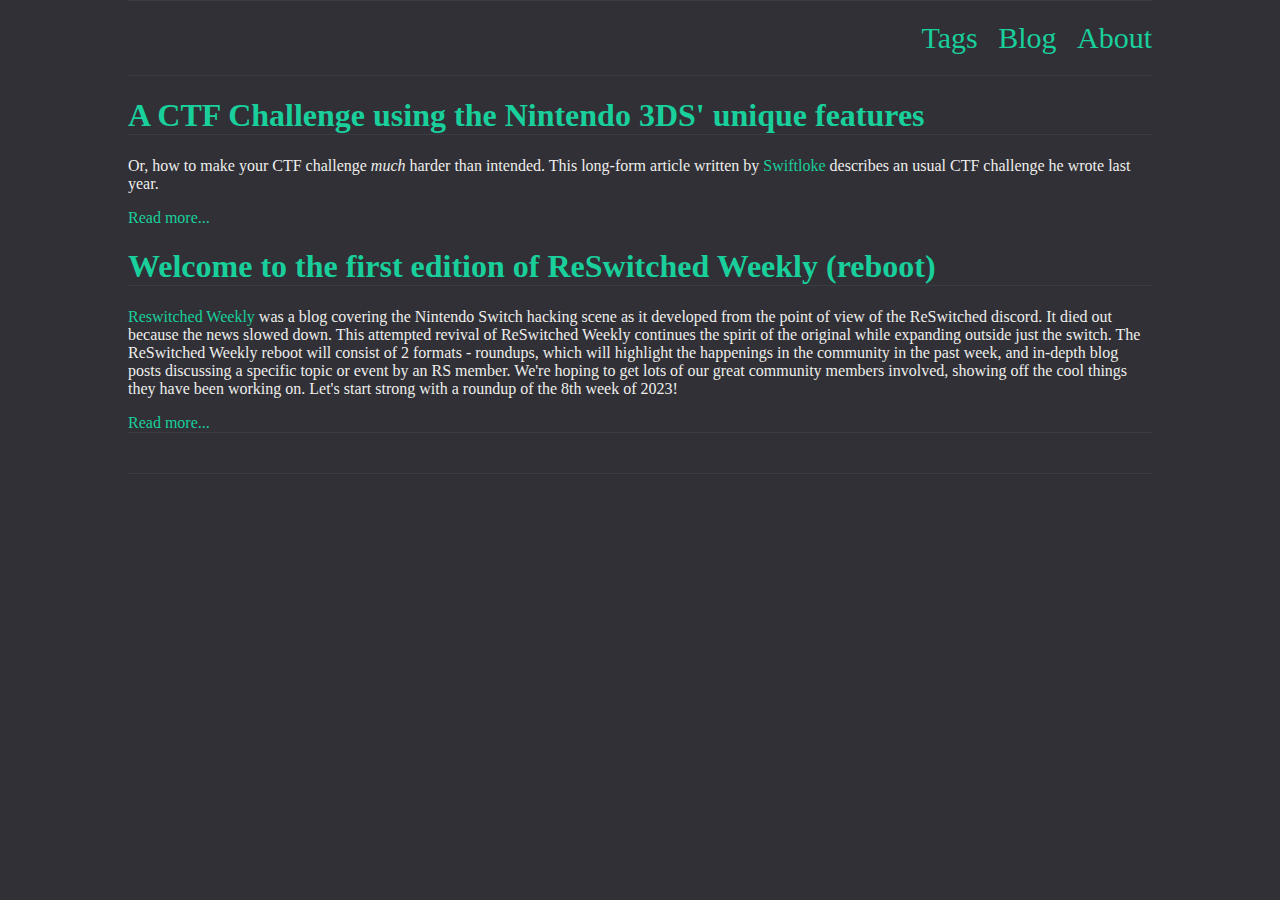
<file: index.html>
<!doctype html>
<meta charset="utf-8">
<link rel="canonical" href="https://swiftloke.github.io/reswitched-weekly-reboot.github.io/posts/">
<meta http-equiv="refresh" content="0; url=https://swiftloke.github.io/reswitched-weekly-reboot.github.io/posts/">
<title>Redirect</title>
<p><a href="https://swiftloke.github.io/reswitched-weekly-reboot.github.io/posts/">Click here</a> to be redirected.</p>
</file>
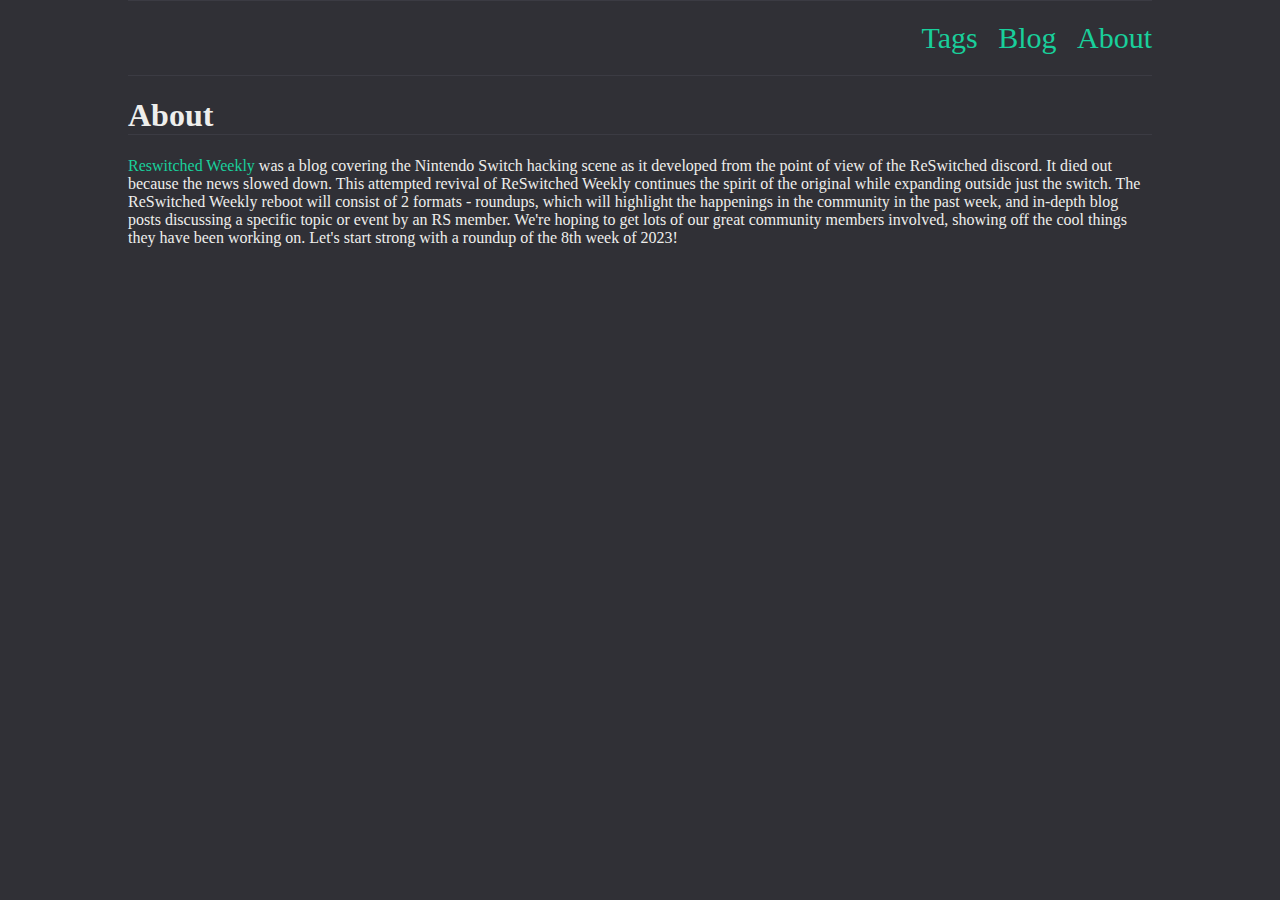
<file: about/index.html>
<!DOCTYPE html>
<html>

<head>
    <title>ReSwitched Weekly</title>
    <link rel="stylesheet" href="https://swiftloke.github.io/reswitched-weekly-reboot.github.io/base.css">
</head>

<body>
    <div id="header">
        <nav>
        <a href="https://swiftloke.github.io/reswitched-weekly-reboot.github.io/about/">About</a>
        <a href="https://swiftloke.github.io/reswitched-weekly-reboot.github.io/posts/">Blog</a>
        <a href="https://swiftloke.github.io/reswitched-weekly-reboot.github.io/tags/">Tags</a></nav>
    </div>
    <main>
<h1>About</h1>
<article>
    <p><a href="https://reswitched.github.io/blog/">Reswitched Weekly</a> was a blog covering the Nintendo Switch hacking scene as it developed from the point of view of the ReSwitched discord. It died out because the news slowed down. This attempted revival of ReSwitched Weekly continues the spirit of the original while expanding outside just the switch.  The ReSwitched Weekly reboot will consist of 2 formats - roundups, which will highlight the happenings in the community in the past week, and in-depth blog posts discussing a specific topic or event by an RS member. We're hoping to get lots of our great community members involved, showing off the cool things they have been working on. Let's start strong with a roundup of the 8th week of 2023!</p>

</article>

    </main>
    <div id="footer"></div>
</body>

</html>
</file>
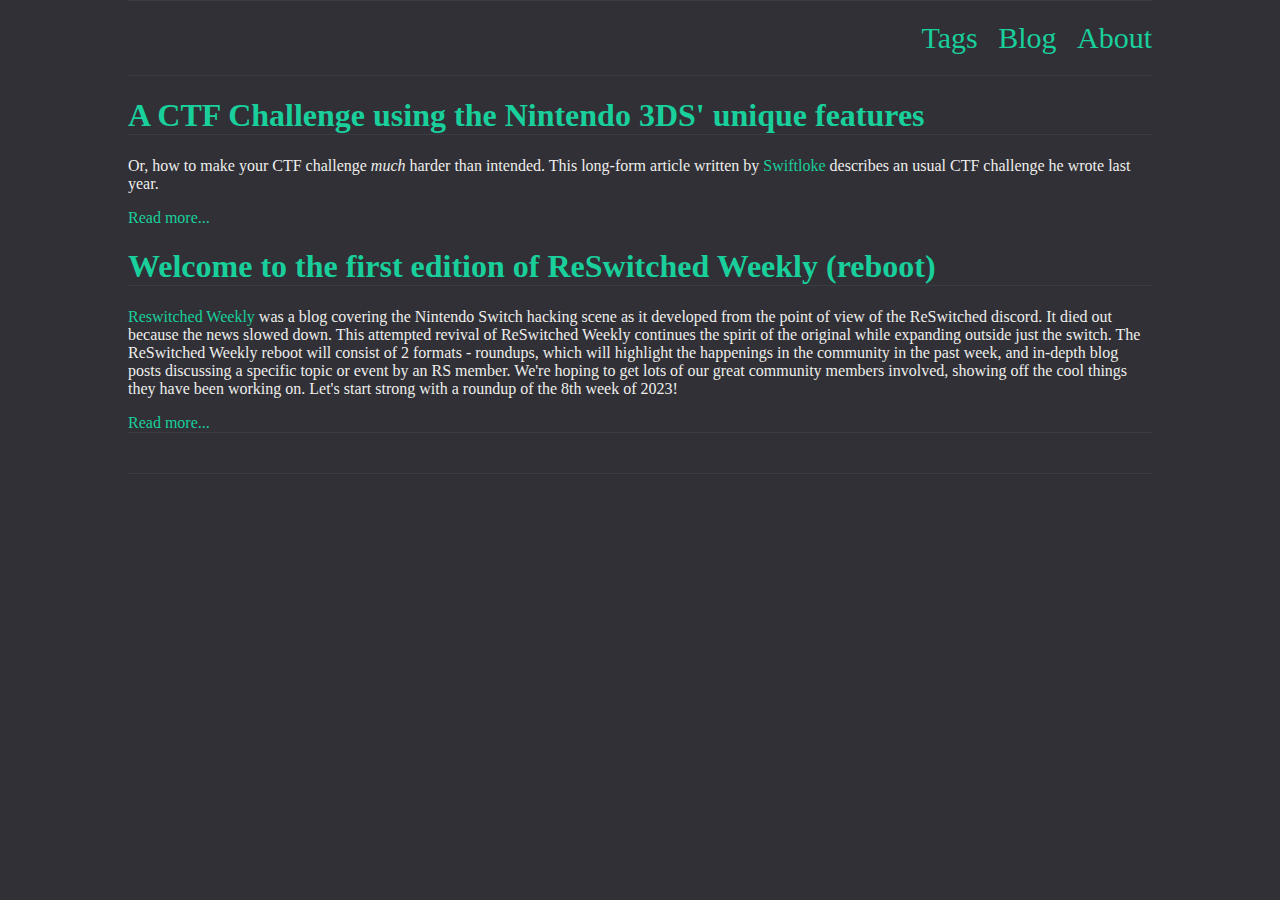
<file: posts/index.html>
<!DOCTYPE html>
<html>

<head>
    <title>ReSwitched Weekly</title>
    <link rel="stylesheet" href="https://swiftloke.github.io/reswitched-weekly-reboot.github.io/base.css">
</head>

<body>
    <div id="header">
        <nav>
        <a href="https://swiftloke.github.io/reswitched-weekly-reboot.github.io/about/">About</a>
        <a href="https://swiftloke.github.io/reswitched-weekly-reboot.github.io/posts/">Blog</a>
        <a href="https://swiftloke.github.io/reswitched-weekly-reboot.github.io/tags/">Tags</a></nav>
    </div>
    <main>
<div class="posts">
    
        <article class="posts">
            <h1><a href= "https:&#x2F;&#x2F;swiftloke.github.io&#x2F;reswitched-weekly-reboot.github.io&#x2F;posts&#x2F;3ds-ctf&#x2F;">A CTF Challenge using the Nintendo 3DS&#x27; unique features</a></h1>
            <div class="post__summary">
                <p>Or, how to make your CTF challenge <em>much</em> harder than intended. This long-form article written by <a href="https://github.com/swiftloke/">Swiftloke</a> describes an usual CTF challenge he wrote last year.</p>

            </div>
            <div class="read-more">
                <a href="https:&#x2F;&#x2F;swiftloke.github.io&#x2F;reswitched-weekly-reboot.github.io&#x2F;posts&#x2F;3ds-ctf&#x2F;">Read more...</a>
            </div>
        </article>
    
        <article class="posts">
            <h1><a href= "https:&#x2F;&#x2F;swiftloke.github.io&#x2F;reswitched-weekly-reboot.github.io&#x2F;posts&#x2F;roundup-1&#x2F;">Welcome to the first edition of ReSwitched Weekly (reboot)</a></h1>
            <div class="post__summary">
                <p><a href="https://reswitched.github.io/blog/">Reswitched Weekly</a> was a blog covering the Nintendo Switch hacking scene as it developed from the point of view of the ReSwitched discord. It died out because the news slowed down. This attempted revival of ReSwitched Weekly continues the spirit of the original while expanding outside just the switch.  The ReSwitched Weekly reboot will consist of 2 formats - roundups, which will highlight the happenings in the community in the past week, and in-depth blog posts discussing a specific topic or event by an RS member. We're hoping to get lots of our great community members involved, showing off the cool things they have been working on. Let's start strong with a roundup of the 8th week of 2023!</p>

            </div>
            <div class="read-more">
                <a href="https:&#x2F;&#x2F;swiftloke.github.io&#x2F;reswitched-weekly-reboot.github.io&#x2F;posts&#x2F;roundup-1&#x2F;">Read more...</a>
            </div>
        </article>
    
</div>
<nav class="pagination">
    
    
</nav>

    </main>
    <div id="footer"></div>
</body>

</html>
</file>
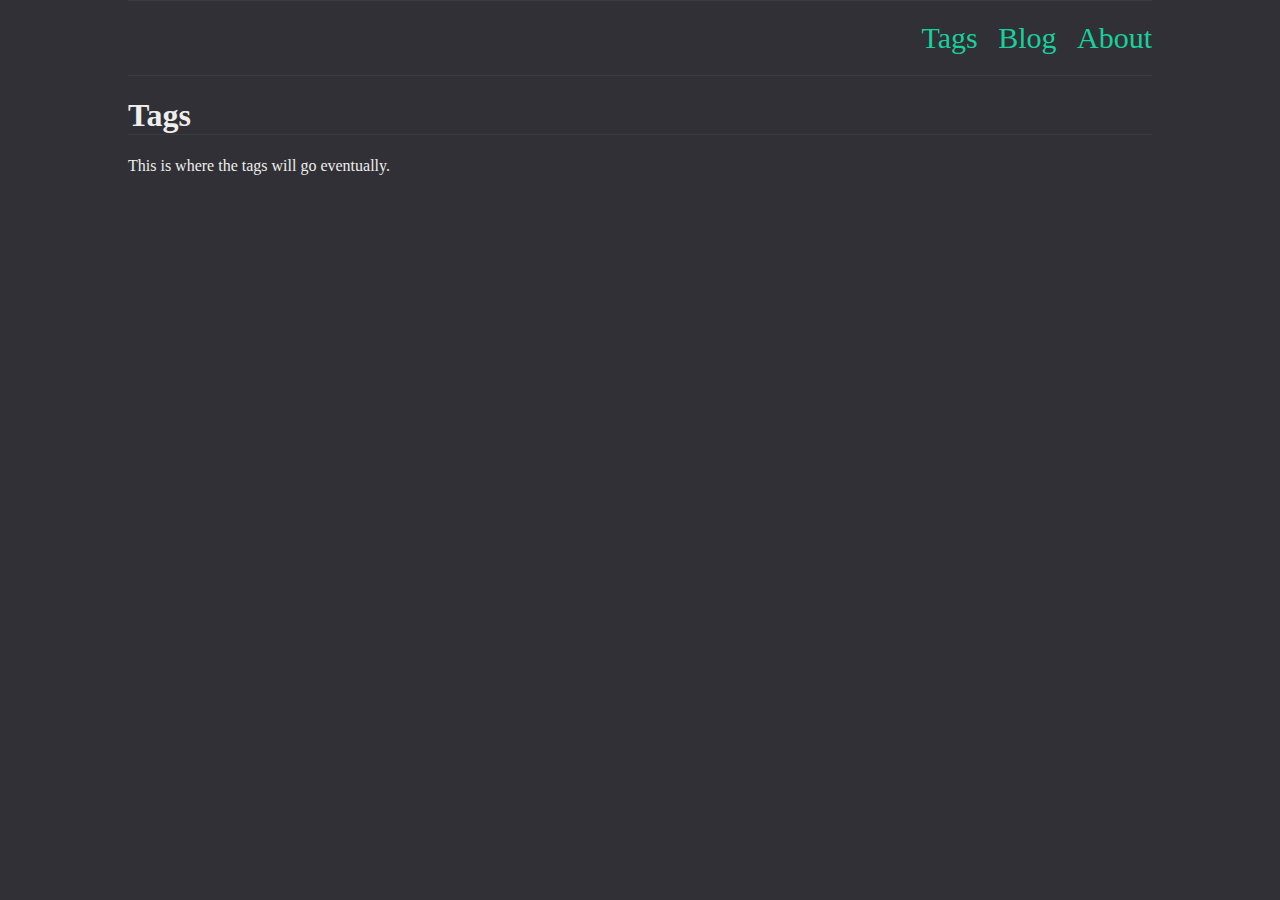
<file: tags/index.html>
<!DOCTYPE html>
<html>

<head>
    <title>ReSwitched Weekly</title>
    <link rel="stylesheet" href="https://swiftloke.github.io/reswitched-weekly-reboot.github.io/base.css">
</head>

<body>
    <div id="header">
        <nav>
        <a href="https://swiftloke.github.io/reswitched-weekly-reboot.github.io/about/">About</a>
        <a href="https://swiftloke.github.io/reswitched-weekly-reboot.github.io/posts/">Blog</a>
        <a href="https://swiftloke.github.io/reswitched-weekly-reboot.github.io/tags/">Tags</a></nav>
    </div>
    <main>
<h1>Tags</h1>
<article>
    <p>This is where the tags will go eventually.</p>

</article>

    </main>
    <div id="footer"></div>
</body>

</html>
</file>
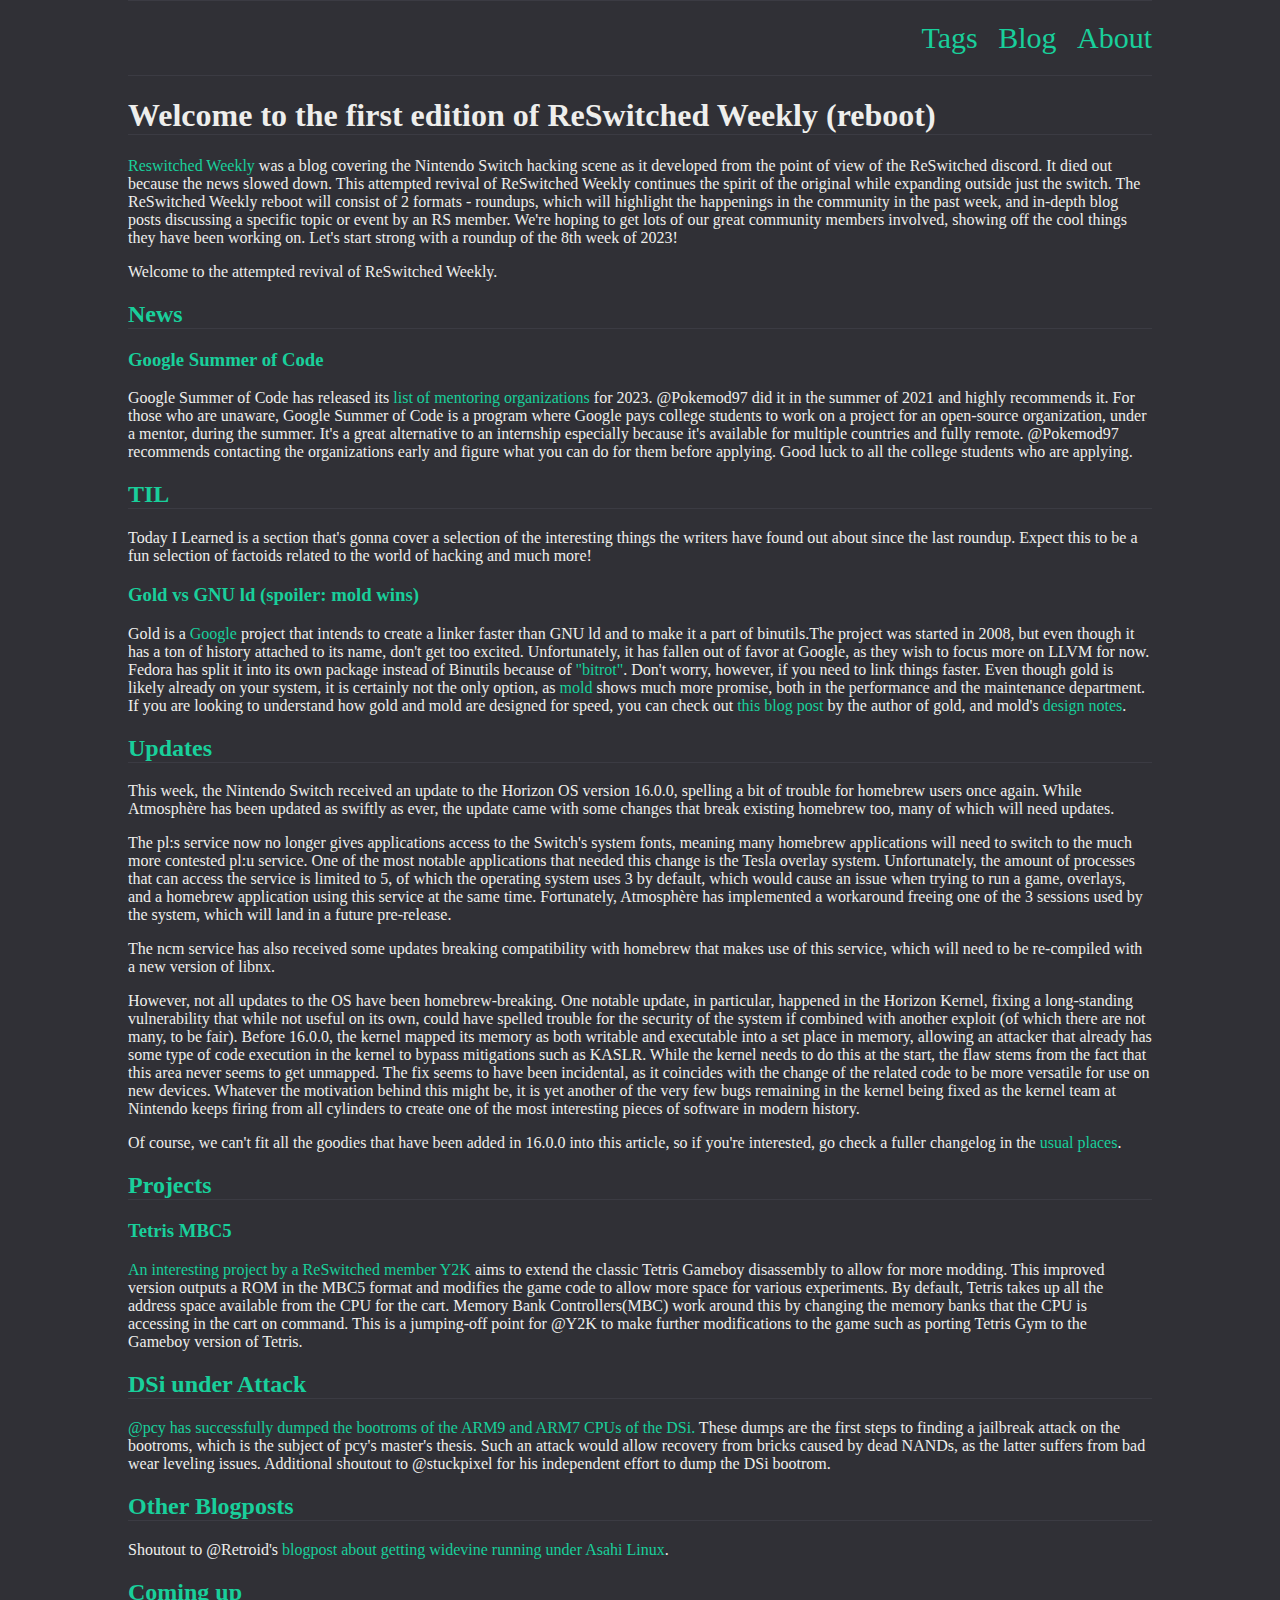
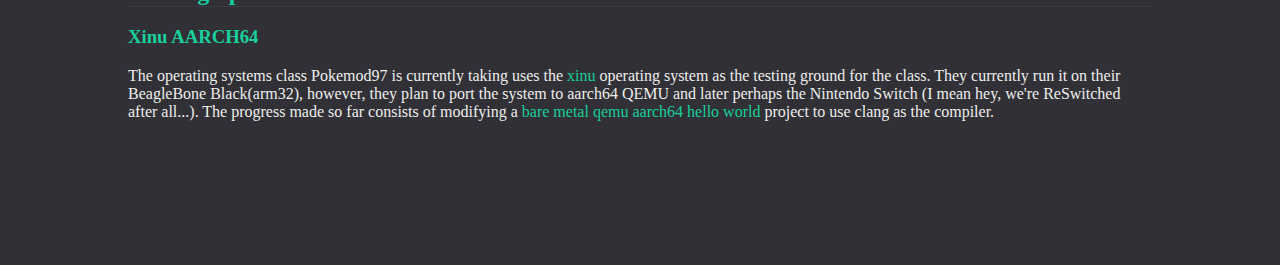
<file: posts/roundup-1/index.html>
<!DOCTYPE html>
<html>

<head>
    <title>ReSwitched Weekly</title>
    <link rel="stylesheet" href="https://swiftloke.github.io/reswitched-weekly-reboot.github.io/base.css">
</head>

<body>
    <div id="header">
        <nav>
        <a href="https://swiftloke.github.io/reswitched-weekly-reboot.github.io/about/">About</a>
        <a href="https://swiftloke.github.io/reswitched-weekly-reboot.github.io/posts/">Blog</a>
        <a href="https://swiftloke.github.io/reswitched-weekly-reboot.github.io/tags/">Tags</a></nav>
    </div>
    <main>
<h1>Welcome to the first edition of ReSwitched Weekly (reboot)</h1>
<article>
    <p><a href="https://reswitched.github.io/blog/">Reswitched Weekly</a> was a blog covering the Nintendo Switch hacking scene as it developed from the point of view of the ReSwitched discord. It died out because the news slowed down. This attempted revival of ReSwitched Weekly continues the spirit of the original while expanding outside just the switch.  The ReSwitched Weekly reboot will consist of 2 formats - roundups, which will highlight the happenings in the community in the past week, and in-depth blog posts discussing a specific topic or event by an RS member. We're hoping to get lots of our great community members involved, showing off the cool things they have been working on. Let's start strong with a roundup of the 8th week of 2023!</p>
<span id="continue-reading"></span>
<p>Welcome to the attempted revival of ReSwitched Weekly.</p>
<h2 id="news"><a class="zola-anchor" href="#news" aria-label="Anchor link for: news">News</a></h2>
<h3 id="google-summer-of-code"><a class="zola-anchor" href="#google-summer-of-code" aria-label="Anchor link for: google-summer-of-code">Google Summer of Code</a></h3>
<p>Google Summer of Code has released its <a href="https://opensource.googleblog.com/2023/02/mentor-organizations-announced-for.html">list of mentoring organizations</a> for 2023. @Pokemod97 did it in the summer of 2021 and highly recommends it. For those who are unaware, Google Summer of Code is a program where Google pays college students to work on a project for an open-source organization, under a mentor, during the summer. It's a great alternative to an internship especially because it's available for multiple countries and fully remote. @Pokemod97 recommends contacting the organizations early and figure what you can do for them before applying. Good luck to all the college students who are applying.</p>
<h2 id="til"><a class="zola-anchor" href="#til" aria-label="Anchor link for: til">TIL</a></h2>
<p>Today I Learned is a section that's gonna cover a selection of the interesting things the writers have found out about since the last roundup. Expect this to be a fun selection of factoids related to the world of hacking and much more!</p>
<h3 id="gold-vs-gnu-ld-spoiler-mold-wins"><a class="zola-anchor" href="#gold-vs-gnu-ld-spoiler-mold-wins" aria-label="Anchor link for: gold-vs-gnu-ld-spoiler-mold-wins">Gold vs GNU ld (spoiler: mold wins)</a></h3>
<p>Gold is a <a href="https://opensource.googleblog.com/2008/04/gold-google-releases-new-and-improved.html">Google</a> project that intends to create a linker faster than GNU ld and to make it a part of binutils.The project was started in 2008, but even though it has a ton of history attached to its name, don't get too excited. Unfortunately, it has fallen out of favor at Google, as they wish to focus more on LLVM for now. Fedora has split it into its own package instead of Binutils because of <a href="https://www.phoronix.com/news/GNU-Gold-Stagnate-F31">&quot;bitrot&quot;</a>. Don't worry, however, if you need to link things faster. Even though gold is likely already on your system, it is certainly not the only option, as <a href="https://github.com/rui314/mold">mold</a> shows much more promise, both in the performance and the maintenance department. If you are looking to understand how gold and mold are designed for speed, you can check out <a href="https://www.airs.com/blog/archives/39">this blog post</a> by the author of gold, and mold's <a href="https://github.com/rui314/mold/blob/main/docs/design.md">design notes</a>.</p>
<h2 id="updates"><a class="zola-anchor" href="#updates" aria-label="Anchor link for: updates">Updates</a></h2>
<p>This week, the Nintendo Switch received an update to the Horizon OS version 16.0.0, spelling a bit of trouble for homebrew users once again. While Atmosphère has been updated as swiftly as ever, the update came with some changes that break existing homebrew too, many of which will need updates.</p>
<p>The pl:s service now no longer gives applications access to the Switch's system fonts, meaning many homebrew applications will need to switch to the much more contested pl:u service. One of the most notable applications that needed this change is the Tesla overlay system. Unfortunately, the amount of processes that can access the service is limited to 5, of which the operating system uses 3 by default, which would cause an issue when trying to run a game, overlays, and a homebrew application using this service at the same time. Fortunately, Atmosphère has implemented a workaround freeing one of the 3 sessions used by the system, which will land in a future pre-release.</p>
<p>The ncm service has also received some updates breaking compatibility with homebrew that makes use of this service, which will need to be re-compiled with a new version of libnx.</p>
<p>However, not all updates to the OS have been homebrew-breaking. One notable update, in particular, happened in the Horizon Kernel, fixing a long-standing vulnerability that while not useful on its own, could have spelled trouble for the security of the system if combined with another exploit (of which there are not many, to be fair). Before 16.0.0, the kernel mapped its memory as both writable and executable into a set place in memory, allowing an attacker that already has some type of code execution in the kernel to bypass mitigations such as KASLR. While the kernel needs to do this at the start, the flaw stems from the fact that this area never seems to get unmapped. The fix seems to have been incidental, as it coincides with the change of the related code to be more versatile for use on new devices. Whatever the motivation behind this might be, it is yet another of the very few bugs remaining in the kernel being fixed as the kernel team at Nintendo keeps firing from all cylinders to create one of the most interesting pieces of software in modern history.</p>
<p>Of course, we can't fit all the goodies that have been added in 16.0.0 into this article, so if you're interested, go check a fuller changelog in the <a href="https://switchbrew.org/wiki/16.0.0">usual places</a>.</p>
<h2 id="projects"><a class="zola-anchor" href="#projects" aria-label="Anchor link for: projects">Projects</a></h2>
<h3 id="tetris-mbc5"><a class="zola-anchor" href="#tetris-mbc5" aria-label="Anchor link for: tetris-mbc5">Tetris MBC5</a></h3>
<p><a href="https://github.com/Y2K-x/tetris-gb-disasm/tree/mbc5">An interesting project by a ReSwitched member Y2K</a> aims to extend the classic Tetris Gameboy disassembly to allow for more modding. This improved version outputs a ROM in the MBC5 format and modifies the game code to allow more space for various experiments. By default, Tetris takes up all the address space available from the CPU for the cart. Memory Bank Controllers(MBC) work around this by changing the memory banks that the CPU is accessing in the cart on command. This is a jumping-off point for @Y2K to make further modifications to the game such as porting Tetris Gym to the Gameboy version of Tetris.</p>
<h2 id="dsi-under-attack"><a class="zola-anchor" href="#dsi-under-attack" aria-label="Anchor link for: dsi-under-attack">DSi under Attack</a></h2>
<p><a href="https://icosahedron.website/@pcy/109914279298940511">@pcy has successfully dumped the bootroms of the ARM9 and ARM7 CPUs of the DSi.</a>
These dumps are the first steps to finding a jailbreak attack on the bootroms, which is the subject of pcy's master's thesis. Such an attack would allow recovery from bricks caused by dead NANDs, as the latter suffers from bad wear leveling issues. Additional shoutout to @stuckpixel for his independent effort to dump the DSi bootrom.</p>
<h2 id="other-blogposts"><a class="zola-anchor" href="#other-blogposts" aria-label="Anchor link for: other-blogposts">Other Blogposts</a></h2>
<p>Shoutout to @Retroid's <a href="https://www.da.vidbuchanan.co.uk/blog/netflix-on-asahi.html">blogpost about getting widevine running under Asahi Linux</a>. </p>
<h2 id="coming-up"><a class="zola-anchor" href="#coming-up" aria-label="Anchor link for: coming-up">Coming up</a></h2>
<h3 id="xinu-aarch64"><a class="zola-anchor" href="#xinu-aarch64" aria-label="Anchor link for: xinu-aarch64">Xinu AARCH64</a></h3>
<p>The operating systems class Pokemod97 is currently taking uses the <a href="https://xinu.cs.purdue.edu/">xinu</a> operating system as the testing ground for the class. They currently run it on their BeagleBone Black(arm32), however, they plan to port the system to aarch64 QEMU and later perhaps the Nintendo Switch (I mean hey, we're ReSwitched after all...). The progress made so far consists of modifying a <a href="https://github.com/Pokemod97/armv8-hello">bare metal qemu aarch64 hello world</a> project to use clang as the compiler.</p>

</article>

    </main>
    <div id="footer"></div>
</body>

</html>
</file>
